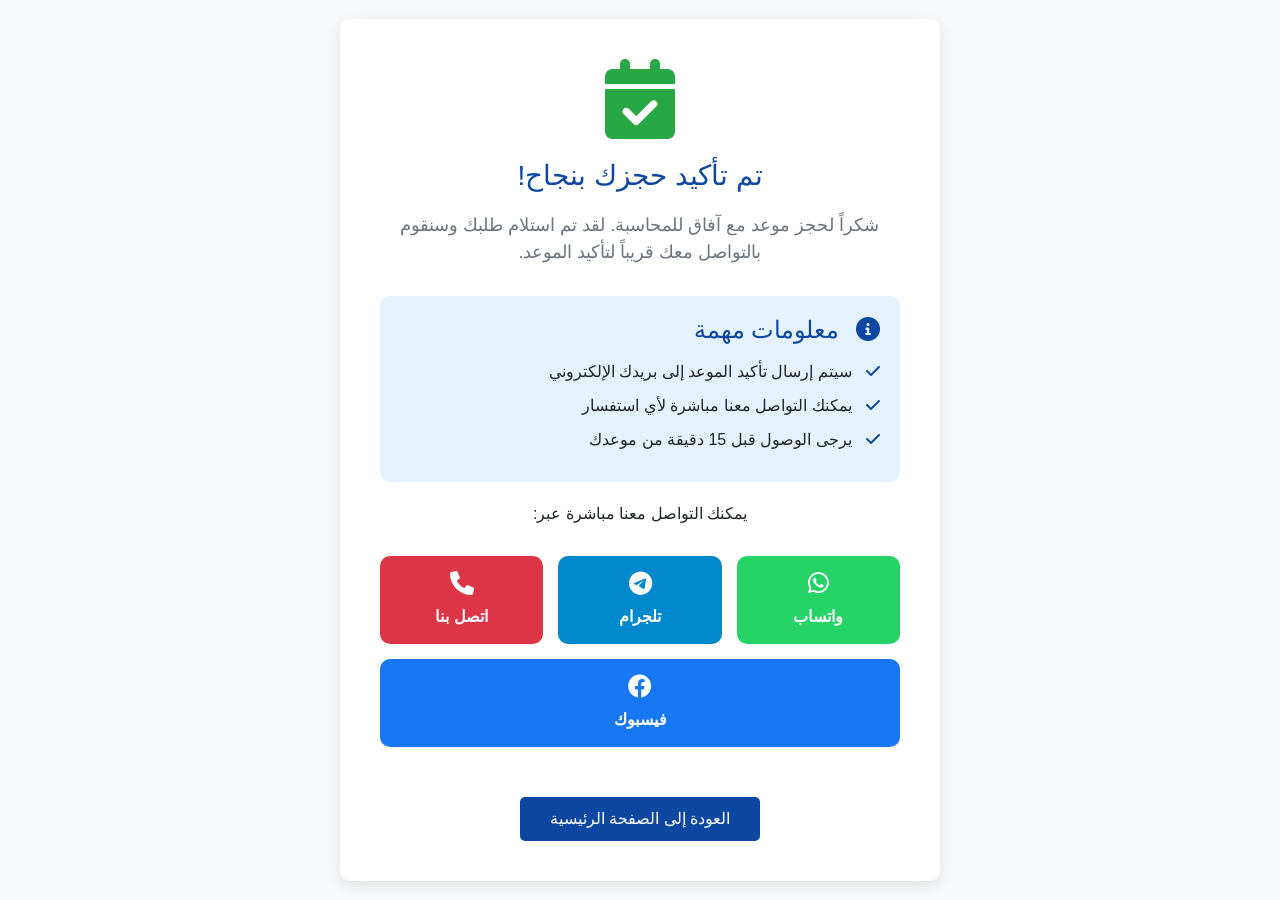
<file: booking-success.html>
<!DOCTYPE html>
<html lang="ar" dir="rtl">
<head>
    <meta charset="UTF-8">
    <meta name="viewport" content="width=device-width, initial-scale=1.0">
    <title>تم تأكيد الحجز - آفاق للمحاسبة</title>
    <link href="https://cdn.jsdelivr.net/npm/bootstrap@5.3.0/dist/css/bootstrap.min.css" rel="stylesheet">
    <link rel="stylesheet" href="https://cdnjs.cloudflare.com/ajax/libs/font-awesome/6.0.0/css/all.min.css">
    <style>
        body {
            font-family: 'Tajawal', sans-serif;
            background-color: #f8f9fa;
            padding: 20px;
            height: 100vh;
            display: flex;
            align-items: center;
            justify-content: center;
        }
        .success-card {
            background-color: white;
            border-radius: 10px;
            box-shadow: 0 4px 15px rgba(0,0,0,0.1);
            padding: 40px;
            text-align: center;
            max-width: 600px;
            width: 100%;
        }
        .success-icon {
            font-size: 80px;
            color: #28a745;
            margin-bottom: 20px;
        }
        .success-title {
            font-size: 28px;
            color: #0d47a1;
            margin-bottom: 20px;
        }
        .success-message {
            font-size: 18px;
            color: #6c757d;
            margin-bottom: 30px;
        }
        .contact-options {
            display: flex;
            flex-wrap: wrap;
            justify-content: center;
            gap: 15px;
            margin: 30px 0;
        }
        .contact-option {
            flex: 1;
            min-width: 120px;
            text-align: center;
            padding: 15px;
            border-radius: 10px;
            color: white;
            text-decoration: none;
            font-weight: bold;
            transition: all 0.3s ease;
            display: flex;
            flex-direction: column;
            align-items: center;
            justify-content: center;
        }
        .contact-option i {
            font-size: 24px;
            margin-bottom: 10px;
        }
        .contact-option:hover {
            transform: translateY(-5px);
            box-shadow: 0 10px 15px rgba(0,0,0,0.1);
        }
        .whatsapp-option {
            background-color: #25D366;
        }
        .telegram-option {
            background-color: #0088cc;
        }
        .phone-option {
            background-color: #dc3545;
        }
        .facebook-option {
            background-color: #1877f2;
        }
        .back-btn {
            display: inline-block;
            margin-top: 20px;
            padding: 10px 30px;
            background-color: #0d47a1;
            color: white;
            text-decoration: none;
            border-radius: 5px;
            transition: all 0.3s ease;
        }
        .back-btn:hover {
            background-color: #083378;
            transform: translateY(-2px);
        }
        .calendar-info {
            background-color: #e3f2fd;
            border-radius: 10px;
            padding: 20px;
            margin: 20px 0;
            text-align: right;
        }
        .calendar-info h4 {
            color: #0d47a1;
            margin-bottom: 15px;
        }
        .calendar-info p {
            margin-bottom: 10px;
        }
        .calendar-info i {
            color: #0d47a1;
            margin-left: 10px;
        }
    </style>
</head>
<body>
    <div class="success-card">
        <i class="fas fa-calendar-check success-icon"></i>
        <h1 class="success-title">تم تأكيد حجزك بنجاح!</h1>
        <p class="success-message">شكراً لحجز موعد مع آفاق للمحاسبة. لقد تم استلام طلبك وسنقوم بالتواصل معك قريباً لتأكيد الموعد.</p>
        
        <div class="calendar-info">
            <h4><i class="fas fa-info-circle"></i> معلومات مهمة</h4>
            <p><i class="fas fa-check"></i> سيتم إرسال تأكيد الموعد إلى بريدك الإلكتروني</p>
            <p><i class="fas fa-check"></i> يمكنك التواصل معنا مباشرة لأي استفسار</p>
            <p><i class="fas fa-check"></i> يرجى الوصول قبل 15 دقيقة من موعدك</p>
        </div>
        
        <p>يمكنك التواصل معنا مباشرة عبر:</p>
        
        <div class="contact-options">
            <a href="https://wa.me/+967777991788" class="contact-option whatsapp-option" target="_blank">
                <i class="fab fa-whatsapp"></i>
                واتساب
            </a>
            <a href="https://t.me/Aymanalse" class="contact-option telegram-option" target="_blank">
                <i class="fab fa-telegram"></i>
                تلجرام
            </a>
            <a href="tel:+967777991788" class="contact-option phone-option">
                <i class="fas fa-phone"></i>
                اتصل بنا
            </a>
            <a href="https://www.facebook.com/Aymanalse" class="contact-option facebook-option" target="_blank">
                <i class="fab fa-facebook"></i>
                فيسبوك
            </a>
        </div>
        
        <a href="index.html" class="back-btn">العودة إلى الصفحة الرئيسية</a>
    </div>
</body>
</html>
</file>
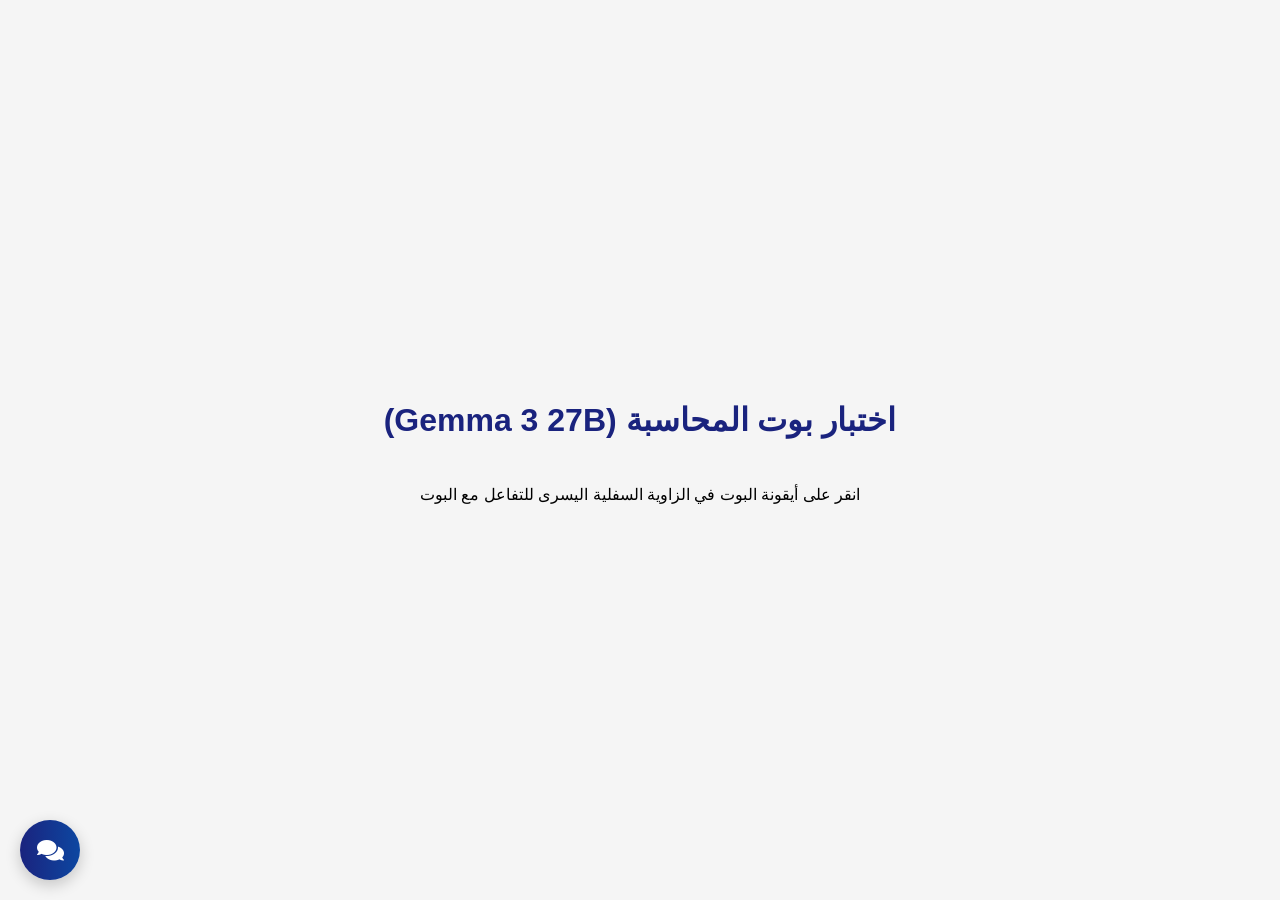
<file: bot-test.html>
<!DOCTYPE html>
<html lang="ar" dir="rtl">
<head>
    <meta charset="UTF-8">
    <meta name="viewport" content="width=device-width, initial-scale=1.0">
    <title>اختبار بوت المحاسبة</title>
    <link rel="stylesheet" href="https://cdnjs.cloudflare.com/ajax/libs/font-awesome/5.15.4/css/all.min.css">
    <style>
        body {
            font-family: 'Segoe UI', Tahoma, Geneva, Verdana, sans-serif;
            margin: 0;
            padding: 0;
            background-color: #f5f5f5;
            height: 100vh;
            display: flex;
            flex-direction: column;
            align-items: center;
            justify-content: center;
        }
        
        h1 {
            color: #1a237e;
            margin-bottom: 30px;
        }
    </style>
</head>
<body>
    <h1>اختبار بوت المحاسبة (Gemma 3 27B)</h1>
    <p>انقر على أيقونة البوت في الزاوية السفلية اليسرى للتفاعل مع البوت</p>
    
    <script>
    // بوت المحاسبة باستخدام Gemma 3 27B
    const API_KEY = "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";
    const MODEL = "Gemma 3 27B";

    // معلومات الشركة
    const companyInfo = {
        name: "آفاق للمحاسبة",
        owner: "أيمن الصلوي",
        phone: "00967777991788",
        whatsapp: "00967777991788",
        email: "aymanalsalawi@gmail.com",
        location: "المملكة العربية السعودية",
        workHours: "من الأحد إلى الخميس: 9 صباحاً - 6 مساءً"
    };

    // قائمة الخدمات
    const services = {
        accounting: {
            title: "مسك الدفاتر المحاسبية",
            price: "يبدأ من 1500 ريال شهرياً",
            description: "خدمات مسك الدفاتر المحاسبية بدقة عالية، تسجيل المعاملات المالية، وإعداد القيود المحاسبية"
        },
        tax: {
            title: "الخدمات الضريبية",
            price: "يبدأ من 2000 ريال شهرياً",
            description: "إعداد الإقرارات الضريبية، التخطيط الضريبي، والتعامل مع الجهات الضريبية المختلفة"
        },
        audit: {
            title: "خدمات المراجعة والتدقيق",
            price: "يبدأ من 3000 ريال",
            description: "مراجعة وتدقيق الحسابات، إعداد التقارير المالية، وتقييم نظم الرقابة الداخلية"
        },
        consulting: {
            title: "الاستشارات المالية",
            price: "يبدأ من 1000 ريال للجلسة",
            description: "تقديم استشارات مالية متخصصة، تحليل الأداء المالي، ووضع الخطط المالية المستقبلية"
        }
    };

    // تهيئة البوت عند تحميل الصفحة
    document.addEventListener('DOMContentLoaded', () => {
        initializeBot();
    });

    // تهيئة البوت
    function initializeBot() {
        // إنشاء عناصر البوت
        createBotElements();
        
        // إضافة الأحداث
        document.querySelector('.bot-toggle').addEventListener('click', toggleBot);
        document.querySelector('.bot-close').addEventListener('click', toggleBot);
        document.getElementById('bot-input').addEventListener('keypress', handleKeyPress);
        document.querySelector('.bot-send').addEventListener('click', sendMessage);
        
        // إضافة رسالة الترحيب
        setTimeout(() => {
            addMessage("مرحباً بك في آفاق للمحاسبة! كيف يمكنني مساعدتك اليوم؟", false);
            showOptions();
        }, 500);
    }

    // إنشاء عناصر البوت
    function createBotElements() {
        // إنشاء زر التبديل
        const toggleButton = document.createElement('div');
        toggleButton.className = 'bot-toggle';
        toggleButton.innerHTML = '<i class="fas fa-comments"></i>';
        document.body.appendChild(toggleButton);
        
        // إنشاء نافذة البوت
        const botContainer = document.createElement('div');
        botContainer.className = 'bot-container';
        botContainer.innerHTML = `
            <div class="bot-header">
                <h3>مساعد المحاسبة (Gemma 3 27B)</h3>
                <button class="bot-close"><i class="fas fa-times"></i></button>
            </div>
            <div class="bot-messages" id="bot-messages"></div>
            <div class="bot-input-container">
                <input type="text" id="bot-input" placeholder="اكتب رسالتك هنا...">
                <button class="bot-send"><i class="fas fa-paper-plane"></i></button>
            </div>
        `;
        document.body.appendChild(botContainer);
        
        // إضافة تنسيقات CSS
        const style = document.createElement('style');
        style.textContent = `
            .bot-toggle {
                position: fixed;
                bottom: 20px;
                left: 20px;
                width: 60px;
                height: 60px;
                background: linear-gradient(to right, #1a237e, #0d47a1);
                color: white;
                border-radius: 50%;
                display: flex;
                align-items: center;
                justify-content: center;
                cursor: pointer;
                box-shadow: 0 5px 15px rgba(0,0,0,0.2);
                z-index: 9999;
                font-size: 24px;
                transition: all 0.3s ease;
            }
            
            .bot-toggle:hover {
                transform: scale(1.1);
            }
            
            .bot-container {
                position: fixed;
                bottom: 20px;
                left: 20px;
                width: 350px;
                height: 500px;
                background: white;
                border-radius: 15px;
                box-shadow: 0 5px 25px rgba(0,0,0,0.2);
                overflow: hidden;
                z-index: 10000;
                display: flex;
                flex-direction: column;
                transform: scale(0);
                transform-origin: bottom left;
                transition: transform 0.3s ease;
            }
            
            .bot-container.active {
                transform: scale(1);
            }
            
            .bot-header {
                background: linear-gradient(to right, #1a237e, #0d47a1);
                color: white;
                padding: 15px;
                display: flex;
                justify-content: space-between;
                align-items: center;
            }
            
            .bot-header h3 {
                margin: 0;
                font-size: 1.2rem;
            }
            
            .bot-close {
                background: none;
                border: none;
                color: white;
                font-size: 1.2rem;
                cursor: pointer;
            }
            
            .bot-messages {
                flex: 1;
                padding: 15px;
                overflow-y: auto;
                display: flex;
                flex-direction: column;
            }
            
            .bot-message {
                margin-bottom: 15px;
                display: flex;
                flex-direction: column;
                max-width: 80%;
            }
            
            .bot-message.user {
                align-self: flex-end;
            }
            
            .bot-message.bot {
                align-self: flex-start;
            }
            
            .message-content {
                padding: 10px 15px;
                border-radius: 15px;
                box-shadow: 0 2px 5px rgba(0,0,0,0.1);
            }
            
            .bot-message.user .message-content {
                background: #e9f5ff;
                color: #333;
                border-top-right-radius: 0;
            }
            
            .bot-message.bot .message-content {
                background: #f0f0f0;
                color: #333;
                border-top-left-radius: 0;
            }
            
            .bot-input-container {
                display: flex;
                padding: 10px;
                border-top: 1px solid #eee;
            }
            
            #bot-input {
                flex: 1;
                padding: 10px 15px;
                border: 1px solid #ddd;
                border-radius: 20px;
                outline: none;
            }
            
            .bot-send {
                background: linear-gradient(to right, #1a237e, #0d47a1);
                color: white;
                border: none;
                width: 40px;
                height: 40px;
                border-radius: 50%;
                margin-right: 10px;
                cursor: pointer;
                display: flex;
                align-items: center;
                justify-content: center;
            }
            
            .options-container {
                display: flex;
                flex-wrap: wrap;
                gap: 5px;
                margin-top: 10px;
            }
            
            .bot-option {
                background: #e9f5ff;
                border: none;
                padding: 8px 12px;
                border-radius: 15px;
                cursor: pointer;
                font-size: 0.9rem;
                transition: all 0.2s ease;
            }
            
            .bot-option:hover {
                background: #d0e8ff;
                transform: translateY(-2px);
            }
            
            .typing-indicator .message-content {
                display: flex;
                align-items: center;
                justify-content: center;
                min-width: 50px;
            }
            
            .typing-indicator .message-content span {
                height: 8px;
                width: 8px;
                margin: 0 2px;
                background-color: #888;
                border-radius: 50%;
                display: inline-block;
                animation: typing 1.4s infinite ease-in-out both;
            }
            
            .typing-indicator .message-content span:nth-child(1) {
                animation-delay: 0s;
            }
            
            .typing-indicator .message-content span:nth-child(2) {
                animation-delay: 0.2s;
            }
            
            .typing-indicator .message-content span:nth-child(3) {
                animation-delay: 0.4s;
            }
            
            @keyframes typing {
                0% { transform: scale(0); }
                50% { transform: scale(1); }
                100% { transform: scale(0); }
            }
        `;
        document.head.appendChild(style);
    }

    // تبديل حالة البوت (مفتوح/مغلق)
    function toggleBot() {
        const botContainer = document.querySelector('.bot-container');
        const botToggle = document.querySelector('.bot-toggle');
        
        if (botContainer.classList.contains('active')) {
            botContainer.classList.remove('active');
            botToggle.style.display = 'flex';
        } else {
            botContainer.classList.add('active');
            botToggle.style.display = 'none';
        }
    }

    // إضافة رسالة إلى المحادثة
    function addMessage(message, isUser = false) {
        const botMessages = document.getElementById('bot-messages');
        const messageDiv = document.createElement('div');
        messageDiv.className = `bot-message ${isUser ? 'user' : 'bot'}`;
        messageDiv.innerHTML = `
            <div class="message-content">
                ${message}
            </div>
        `;
        botMessages.appendChild(messageDiv);
        botMessages.scrollTop = botMessages.scrollHeight;
    }

    // عرض خيارات للمستخدم
    function showOptions() {
        const options = [
            '1️⃣ معلومات عن الشركة',
            '2️⃣ خدماتنا وأسعارنا',
            '3️⃣ طلب استشارة مجانية',
            '4️⃣ التواصل معنا',
            '5️⃣ ساعات العمل'
        ];

        const optionsHtml = options.map(option =>
            `<button class="bot-option" onclick="handleOption('${option}')">${option}</button>`
        ).join('');

        addMessage(`اختر من القائمة التالية:
            <div class="options-container">${optionsHtml}</div>`, false);
    }

    // معالجة الخيارات
    function handleOption(option) {
        switch(option[0]) {
            case '1':
                addMessage(`🏢 ${companyInfo.name}
                    \nالمالك: ${companyInfo.owner}
                    \nموقعنا: ${companyInfo.location}`);
                break;
            case '2':
                let servicesText = "خدماتنا وأسعارنا:\n\n";
                for (let key in services) {
                    const service = services[key];
                    servicesText += `📌 ${service.title}\n💰 ${service.price}\n${service.description}\n\n`;
                }
                addMessage(servicesText);
                break;
            case '3':
                addMessage("يسعدنا تقديم استشارة مجانية! يرجى ترك رقم جوالك وسنتواصل معك خلال 24 ساعة.");
                break;
            case '4':
                addMessage(`📞 للتواصل معنا:
                    \n☎️ هاتف: ${companyInfo.phone}
                    \n📱 واتساب: ${companyInfo.whatsapp}
                    \n📧 إيميل: ${companyInfo.email}`);
                break;
            case '5':
                addMessage(`⏰ ساعات العمل:
                    \n${companyInfo.workHours}`);
                break;
        }
    }

    // معالجة ضغط Enter
    async function handleKeyPress(event) {
        if (event.key === 'Enter') {
            await sendMessage();
        }
    }

    // إرسال رسالة
    async function sendMessage() {
        const userInput = document.getElementById('bot-input');
        const message = userInput.value.trim();

        if (message) {
            // إضافة رسالة المستخدم
            addMessage(message, true);
            
            // إظهار مؤشر الكتابة
            const botMessages = document.getElementById('bot-messages');
            const typingIndicator = document.createElement('div');
            typingIndicator.className = 'bot-message bot typing-indicator';
            typingIndicator.innerHTML = '<div class="message-content"><span></span><span></span><span></span></div>';
            botMessages.appendChild(typingIndicator);
            botMessages.scrollTop = botMessages.scrollHeight;

            try {
                // محاكاة الاتصال بالنموذج (لأغراض الاختبار)
                const response = await simulateGemmaResponse(message);
                
                // إزالة مؤشر الكتابة
                botMessages.removeChild(typingIndicator);
                
                // إضافة رد البوت
                addMessage(response);
            } catch (error) {
                // إزالة مؤشر الكتابة
                botMessages.removeChild(typingIndicator);
                
                // إضافة رسالة خطأ
                addMessage("عذراً، حدث خطأ في الاتصال. يرجى المحاولة مرة أخرى.");
                console.error(error);
            }

            userInput.value = '';
        }
    }

    // محاكاة الاتصال بنموذج Gemma (لأغراض الاختبار)
    async function simulateGemmaResponse(userMessage) {
        return new Promise((resolve) => {
            setTimeout(() => {
                const lowerMessage = userMessage.toLowerCase();
                const keywords = {
                    'سعر': `أسعارنا تنافسية وتختلف حسب الخدمة:\n${Object.values(services).map(s => `${s.title}: ${s.price}`).join('\n')}`,
                    'خدمات': `نقدم خدمات متنوعة تشمل:\n${Object.values(services).map(s => `- ${s.title}`).join('\n')}`,
                    'تواصل': `يمكنك التواصل معنا عبر:\nهاتف: ${companyInfo.phone}\nواتساب: ${companyInfo.whatsapp}\nإيميل: ${companyInfo.email}`,
                    'موقع': `موقعنا في ${companyInfo.location}`,
                    'دوام': companyInfo.workHours,
                    'استشارة': 'يسعدنا تقديم استشارة مجانية! يرجى ترك رقم جوالك وسنتواصل معك خلال 24 ساعة.',
                    'مرحبا': 'مرحباً بك! كيف يمكنني مساعدتك اليوم؟',
                    'السلام': 'وعليكم السلام ورحمة الله وبركاته. كيف يمكنني خدمتك اليوم؟',
                };

                // البحث عن كلمات مفتاحية في رسالة المستخدم
                for (let keyword in keywords) {
                    if (lowerMessage.includes(keyword)) {
                        resolve(keywords[keyword]);
                        return;
                    }
                }

                // رد افتراضي
                resolve("أنا مساعد المحاسبة الخاص بشركة آفاق للمحاسبة. يمكنني مساعدتك في الاستفسار عن خدماتنا وأسعارنا. كيف يمكنني مساعدتك اليوم؟");
            }, 1000);
        });
    }
    </script>
</body>
</html>
</file>
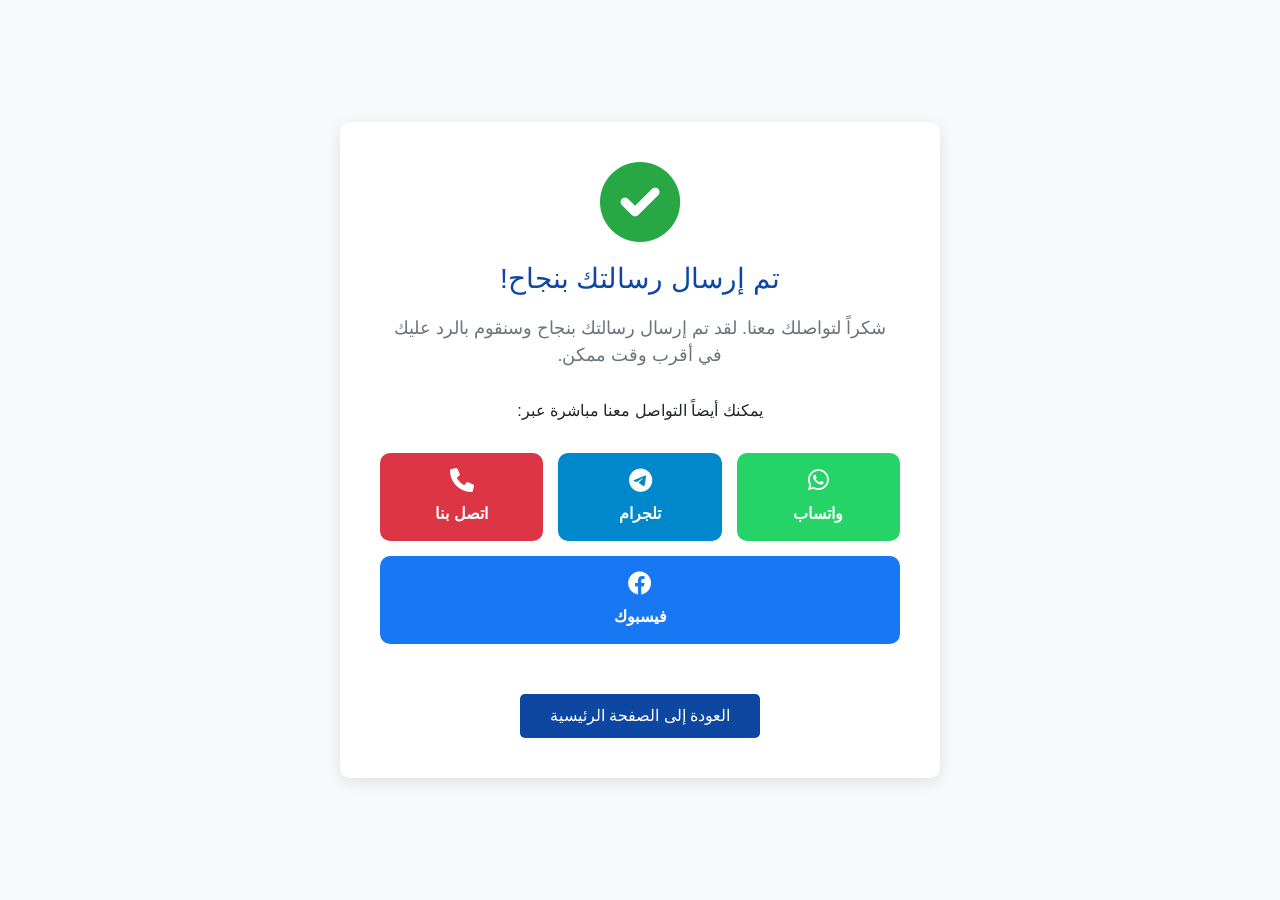
<file: contact-success.html>
<!DOCTYPE html>
<html lang="ar" dir="rtl">
<head>
    <meta charset="UTF-8">
    <meta name="viewport" content="width=device-width, initial-scale=1.0">
    <title>تم إرسال رسالتك بنجاح - آفاق للمحاسبة</title>
    <link href="https://cdn.jsdelivr.net/npm/bootstrap@5.3.0/dist/css/bootstrap.min.css" rel="stylesheet">
    <link rel="stylesheet" href="https://cdnjs.cloudflare.com/ajax/libs/font-awesome/6.0.0/css/all.min.css">
    <style>
        body {
            font-family: 'Tajawal', sans-serif;
            background-color: #f8f9fa;
            padding: 20px;
            height: 100vh;
            display: flex;
            align-items: center;
            justify-content: center;
        }
        .success-card {
            background-color: white;
            border-radius: 10px;
            box-shadow: 0 4px 15px rgba(0,0,0,0.1);
            padding: 40px;
            text-align: center;
            max-width: 600px;
            width: 100%;
        }
        .success-icon {
            font-size: 80px;
            color: #28a745;
            margin-bottom: 20px;
        }
        .success-title {
            font-size: 28px;
            color: #0d47a1;
            margin-bottom: 20px;
        }
        .success-message {
            font-size: 18px;
            color: #6c757d;
            margin-bottom: 30px;
        }
        .contact-options {
            display: flex;
            flex-wrap: wrap;
            justify-content: center;
            gap: 15px;
            margin: 30px 0;
        }
        .contact-option {
            flex: 1;
            min-width: 120px;
            text-align: center;
            padding: 15px;
            border-radius: 10px;
            color: white;
            text-decoration: none;
            font-weight: bold;
            transition: all 0.3s ease;
            display: flex;
            flex-direction: column;
            align-items: center;
            justify-content: center;
        }
        .contact-option i {
            font-size: 24px;
            margin-bottom: 10px;
        }
        .contact-option:hover {
            transform: translateY(-5px);
            box-shadow: 0 10px 15px rgba(0,0,0,0.1);
        }
        .whatsapp-option {
            background-color: #25D366;
        }
        .telegram-option {
            background-color: #0088cc;
        }
        .phone-option {
            background-color: #dc3545;
        }
        .back-btn {
            display: inline-block;
            margin-top: 20px;
            padding: 10px 30px;
            background-color: #0d47a1;
            color: white;
            text-decoration: none;
            border-radius: 5px;
            transition: all 0.3s ease;
        }
        .back-btn:hover {
            background-color: #083378;
            transform: translateY(-2px);
        }
    </style>
</head>
<body>
    <div class="success-card">
        <i class="fas fa-check-circle success-icon"></i>
        <h1 class="success-title">تم إرسال رسالتك بنجاح!</h1>
        <p class="success-message">شكراً لتواصلك معنا. لقد تم إرسال رسالتك بنجاح وسنقوم بالرد عليك في أقرب وقت ممكن.</p>

        <p>يمكنك أيضاً التواصل معنا مباشرة عبر:</p>

        <div class="contact-options">
            <a href="https://wa.me/+967777991788" class="contact-option whatsapp-option" target="_blank">
                <i class="fab fa-whatsapp"></i>
                واتساب
            </a>
            <a href="https://t.me/Aymanalse" class="contact-option telegram-option" target="_blank">
                <i class="fab fa-telegram"></i>
                تلجرام
            </a>
            <a href="tel:+967777991788" class="contact-option phone-option">
                <i class="fas fa-phone"></i>
                اتصل بنا
            </a>
            <a href="https://www.facebook.com/Aymanalse" class="contact-option" style="background-color: #1877f2;" target="_blank">
                <i class="fab fa-facebook"></i>
                فيسبوك
            </a>
        </div>

        <a href="index.html" class="back-btn">العودة إلى الصفحة الرئيسية</a>
    </div>
</body>
</html>
</file>
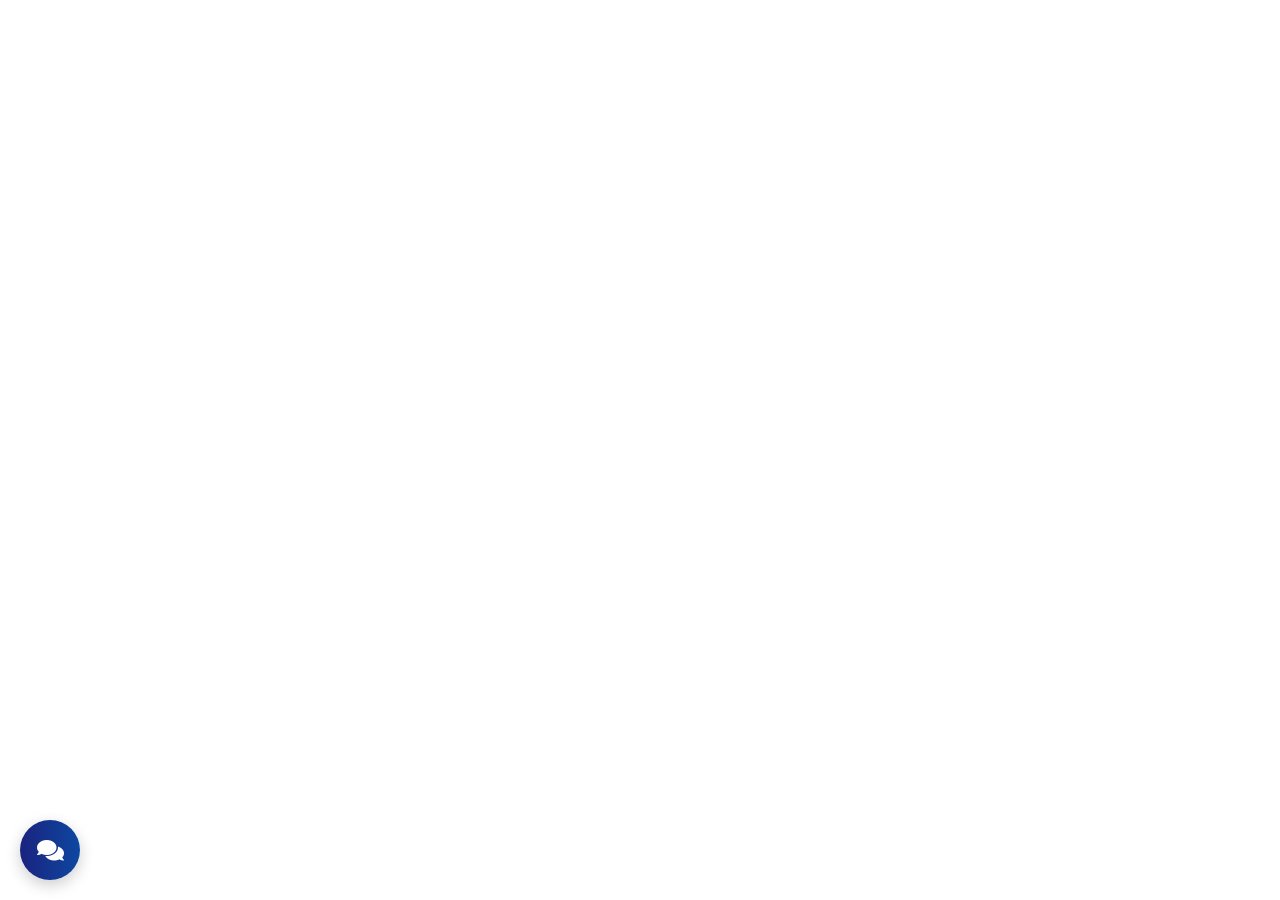
<file: gemma-bot-iframe.html>
<!DOCTYPE html>
<html lang="ar" dir="rtl">
<head>
    <meta charset="UTF-8">
    <meta name="viewport" content="width=device-width, initial-scale=1.0">
    <title>بوت المحاسبة</title>
    <link rel="stylesheet" href="https://cdnjs.cloudflare.com/ajax/libs/font-awesome/5.15.4/css/all.min.css">
    <style>
        body {
            margin: 0;
            padding: 0;
            font-family: 'Segoe UI', Tahoma, Geneva, Verdana, sans-serif;
            overflow: hidden;
            background-color: transparent;
        }

        .bot-toggle {
            position: fixed;
            bottom: 20px;
            left: 20px;
            width: 60px;
            height: 60px;
            background: linear-gradient(to right, #1a237e, #0d47a1);
            color: white;
            border-radius: 50%;
            display: flex;
            align-items: center;
            justify-content: center;
            cursor: pointer;
            box-shadow: 0 5px 15px rgba(0,0,0,0.2);
            z-index: 9999;
            font-size: 24px;
            transition: all 0.3s ease;
        }

        .bot-toggle:hover {
            transform: scale(1.1);
        }

        .bot-container {
            position: fixed;
            bottom: 20px;
            left: 20px;
            width: 350px;
            height: 500px;
            background: white;
            border-radius: 15px;
            box-shadow: 0 5px 25px rgba(0,0,0,0.2);
            overflow: hidden;
            z-index: 10000;
            display: flex;
            flex-direction: column;
            transform: scale(0);
            transform-origin: bottom left;
            transition: transform 0.3s ease;
        }

        .bot-container.active {
            transform: scale(1);
        }

        .bot-header {
            background: linear-gradient(to right, #1a237e, #0d47a1);
            color: white;
            padding: 15px;
            display: flex;
            justify-content: space-between;
            align-items: center;
        }

        .bot-header h3 {
            margin: 0;
            font-size: 1.2rem;
        }

        .bot-close {
            background: none;
            border: none;
            color: white;
            font-size: 1.2rem;
            cursor: pointer;
        }

        .bot-messages {
            flex: 1;
            padding: 15px;
            overflow-y: auto;
            display: flex;
            flex-direction: column;
        }

        .bot-message {
            margin-bottom: 15px;
            display: flex;
            flex-direction: column;
            max-width: 80%;
        }

        .bot-message.user {
            align-self: flex-end;
        }

        .bot-message.bot {
            align-self: flex-start;
        }

        .message-content {
            padding: 10px 15px;
            border-radius: 15px;
            box-shadow: 0 2px 5px rgba(0,0,0,0.1);
        }

        .bot-message.user .message-content {
            background: #e9f5ff;
            color: #333;
            border-top-right-radius: 0;
        }

        .bot-message.bot .message-content {
            background: #f0f0f0;
            color: #333;
            border-top-left-radius: 0;
        }

        .bot-input-container {
            display: flex;
            padding: 10px;
            border-top: 1px solid #eee;
        }

        #bot-input {
            flex: 1;
            padding: 10px 15px;
            border: 1px solid #ddd;
            border-radius: 20px;
            outline: none;
        }

        .bot-send {
            background: linear-gradient(to right, #1a237e, #0d47a1);
            color: white;
            border: none;
            width: 40px;
            height: 40px;
            border-radius: 50%;
            margin-right: 10px;
            cursor: pointer;
            display: flex;
            align-items: center;
            justify-content: center;
        }

        .options-container {
            display: flex;
            flex-wrap: wrap;
            gap: 5px;
            margin-top: 10px;
        }

        .bot-option {
            background: #e9f5ff;
            border: none;
            padding: 8px 12px;
            border-radius: 15px;
            cursor: pointer;
            font-size: 0.9rem;
            transition: all 0.2s ease;
        }

        .bot-option:hover {
            background: #d0e8ff;
            transform: translateY(-2px);
        }

        .typing-indicator .message-content {
            display: flex;
            align-items: center;
            justify-content: center;
            min-width: 50px;
        }

        .typing-indicator .message-content span {
            height: 8px;
            width: 8px;
            margin: 0 2px;
            background-color: #888;
            border-radius: 50%;
            display: inline-block;
            animation: typing 1.4s infinite ease-in-out both;
        }

        .typing-indicator .message-content span:nth-child(1) {
            animation-delay: 0s;
        }

        .typing-indicator .message-content span:nth-child(2) {
            animation-delay: 0.2s;
        }

        .typing-indicator .message-content span:nth-child(3) {
            animation-delay: 0.4s;
        }

        @keyframes typing {
            0% { transform: scale(0); }
            50% { transform: scale(1); }
            100% { transform: scale(0); }
        }
    </style>
</head>
<body>
    <!-- زر تبديل البوت -->
    <div class="bot-toggle">
        <i class="fas fa-comments"></i>
    </div>

    <!-- نافذة البوت -->
    <div class="bot-container">
        <div class="bot-header">
            <h3>مساعد المحاسبة (Gemma 3 27B)</h3>
            <button class="bot-close"><i class="fas fa-times"></i></button>
        </div>
        <div class="bot-messages" id="bot-messages"></div>
        <div class="bot-input-container">
            <input type="text" id="bot-input" placeholder="اكتب رسالتك هنا...">
            <button class="bot-send"><i class="fas fa-paper-plane"></i></button>
        </div>
    </div>

    <script>
    // بوت المحاسبة باستخدام Gemma 3 27B
    const API_KEY = "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";
    const MODEL = "Gemma 3 27B";

    // معلومات الشركة
    const companyInfo = {
        name: "آفاق للمحاسبة",
        owner: "أيمن الصلوي",
        phone: "00967777991788",
        whatsapp: "00967777991788",
        email: "aymanalsalawi@gmail.com",
        location: "المملكة العربية السعودية",
        workHours: "من الأحد إلى الخميس: 9 صباحاً - 6 مساءً"
    };

    // قائمة الخدمات
    const services = {
        accounting: {
            title: "مسك الدفاتر المحاسبية",
            price: "يبدأ من 1500 ريال شهرياً",
            description: "خدمات مسك الدفاتر المحاسبية بدقة عالية، تسجيل المعاملات المالية، وإعداد القيود المحاسبية"
        },
        tax: {
            title: "الخدمات الضريبية",
            price: "يبدأ من 2000 ريال شهرياً",
            description: "إعداد الإقرارات الضريبية، التخطيط الضريبي، والتعامل مع الجهات الضريبية المختلفة"
        },
        audit: {
            title: "خدمات المراجعة والتدقيق",
            price: "يبدأ من 3000 ريال",
            description: "مراجعة وتدقيق الحسابات، إعداد التقارير المالية، وتقييم نظم الرقابة الداخلية"
        },
        consulting: {
            title: "الاستشارات المالية",
            price: "يبدأ من 1000 ريال للجلسة",
            description: "تقديم استشارات مالية متخصصة، تحليل الأداء المالي، ووضع الخطط المالية المستقبلية"
        }
    };

    // تهيئة البوت عند تحميل الصفحة
    document.addEventListener('DOMContentLoaded', () => {
        initializeBot();
    });

    // تهيئة البوت
    function initializeBot() {
        // إضافة الأحداث
        document.querySelector('.bot-toggle').addEventListener('click', toggleBot);
        document.querySelector('.bot-close').addEventListener('click', toggleBot);
        document.getElementById('bot-input').addEventListener('keypress', handleKeyPress);
        document.querySelector('.bot-send').addEventListener('click', sendMessage);

        // إضافة رسالة الترحيب
        setTimeout(() => {
            addMessage("مرحباً بك في آفاق للمحاسبة! أنا مساعدك المحاسبي المتخصص. يمكنني مساعدتك في استفساراتك حول مسك الدفاتر، الخدمات الضريبية والزكوية، إعداد القوائم المالية، التدقيق والمراجعة، والاستشارات المالية. كيف يمكنني مساعدتك اليوم؟", false);
            showOptions();
        }, 500);
    }

    // تبديل حالة البوت (مفتوح/مغلق)
    function toggleBot() {
        const botContainer = document.querySelector('.bot-container');
        const botToggle = document.querySelector('.bot-toggle');

        if (botContainer.classList.contains('active')) {
            botContainer.classList.remove('active');
            setTimeout(() => {
                botToggle.style.display = 'flex';
            }, 300);
        } else {
            botContainer.classList.add('active');
            botToggle.style.display = 'none';
        }
    }

    // إضافة رسالة إلى المحادثة
    function addMessage(message, isUser = false) {
        const botMessages = document.getElementById('bot-messages');
        const messageDiv = document.createElement('div');
        messageDiv.className = `bot-message ${isUser ? 'user' : 'bot'}`;
        messageDiv.innerHTML = `
            <div class="message-content">
                ${message}
            </div>
        `;
        botMessages.appendChild(messageDiv);
        botMessages.scrollTop = botMessages.scrollHeight;
    }

    // عرض خيارات للمستخدم
    function showOptions() {
        const options = [
            '1️⃣ خدماتنا المحاسبية',
            '2️⃣ الخدمات الضريبية والزكوية',
            '3️⃣ استفسارات محاسبية شائعة',
            '4️⃣ طلب استشارة مجانية',
            '5️⃣ التواصل مع فريق المحاسبة'
        ];

        const optionsHtml = options.map(option =>
            `<button class="bot-option" onclick="handleOption('${option}')">${option}</button>`
        ).join('');

        addMessage(`كيف يمكنني مساعدتك في استفساراتك المحاسبية؟
            <div class="options-container">${optionsHtml}</div>`, false);
    }

    // معالجة الخيارات
    function handleOption(option) {
        switch(option[0]) {
            case '1':
                // خدماتنا المحاسبية
                let accountingServicesText = "📊 خدماتنا المحاسبية المتكاملة:\n\n";
                accountingServicesText += `📌 ${services.accounting.title}\n💰 ${services.accounting.price}\n${services.accounting.description}\n\n`;
                accountingServicesText += `📌 ${services.audit.title}\n💰 ${services.audit.price}\n${services.audit.description}\n\n`;
                accountingServicesText += "نقدم أيضاً خدمات إضافية تشمل:\n";
                accountingServicesText += "- إعداد وتحليل القوائم المالية\n";
                accountingServicesText += "- تصميم وتطبيق النظم المحاسبية\n";
                accountingServicesText += "- تدريب الكوادر المحاسبية\n";
                accountingServicesText += "- تقديم تقارير مالية دورية\n";

                addMessage(accountingServicesText);

                // إضافة خيارات فرعية
                const accountingSubOptions = [
                    'مسك الدفاتر المحاسبية',
                    'إعداد القوائم المالية',
                    'التدقيق والمراجعة'
                ];

                const subOptionsHtml = accountingSubOptions.map(option =>
                    `<button class="bot-option" onclick="handleSubOption('${option}')">${option}</button>`
                ).join('');

                setTimeout(() => {
                    addMessage(`هل تريد معلومات أكثر تفصيلاً عن أي من خدماتنا المحاسبية؟
                        <div class="options-container">${subOptionsHtml}</div>`, false);
                }, 1000);
                break;

            case '2':
                // الخدمات الضريبية والزكوية
                let taxServicesText = "💼 الخدمات الضريبية والزكوية:\n\n";
                taxServicesText += `📌 ${services.tax.title}\n💰 ${services.tax.price}\n${services.tax.description}\n\n`;
                taxServicesText += "تشمل خدماتنا الضريبية والزكوية:\n";
                taxServicesText += "- التسجيل في ضريبة القيمة المضافة\n";
                taxServicesText += "- إعداد وتقديم الإقرارات الضريبية والزكوية\n";
                taxServicesText += "- تمثيل العملاء أمام الهيئات الضريبية\n";
                taxServicesText += "- التخطيط الضريبي وتحسين الوضع الضريبي\n";
                taxServicesText += "- حل النزاعات الضريبية\n";
                taxServicesText += "- الاستشارات الضريبية المتخصصة\n";

                addMessage(taxServicesText);

                // إضافة خيارات فرعية
                const taxSubOptions = [
                    'ضريبة القيمة المضافة',
                    'الزكاة',
                    'ضريبة الدخل'
                ];

                const taxOptionsHtml = taxSubOptions.map(option =>
                    `<button class="bot-option" onclick="handleSubOption('${option}')">${option}</button>`
                ).join('');

                setTimeout(() => {
                    addMessage(`هل تريد معلومات أكثر تفصيلاً عن أي من الخدمات الضريبية؟
                        <div class="options-container">${taxOptionsHtml}</div>`, false);
                }, 1000);
                break;

            case '3':
                // استفسارات محاسبية شائعة
                const faqOptions = [
                    'كيف تسجل المعاملات المحاسبية؟',
                    'ما هي القوائم المالية الأساسية؟',
                    'كيف تحسب ضريبة القيمة المضافة؟',
                    'ما هي المعايير المحاسبية المعتمدة؟',
                    'متى يجب تقديم الإقرارات الضريبية؟'
                ];

                const faqOptionsHtml = faqOptions.map(option =>
                    `<button class="bot-option" onclick="handleSubOption('${option}')">${option}</button>`
                ).join('');

                addMessage(`إليك بعض الاستفسارات المحاسبية الشائعة:
                    <div class="options-container">${faqOptionsHtml}</div>`, false);
                break;

            case '4':
                // طلب استشارة مجانية
                addMessage("يسعدنا تقديم استشارة محاسبية مجانية! يرجى إخبارنا بالتفاصيل التالية:");
                setTimeout(() => {
                    addMessage("1. اسم المنشأة\n2. نوع النشاط\n3. طبيعة الاستفسار المحاسبي\n4. رقم الجوال للتواصل", false);

                    // إضافة خيارات لنوع الاستشارة
                    const consultationOptions = [
                        'استشارة محاسبية',
                        'استشارة ضريبية',
                        'استشارة زكوية',
                        'استشارة مالية'
                    ];

                    const consultationHtml = consultationOptions.map(option =>
                        `<button class="bot-option" onclick="handleSubOption('${option}')">${option}</button>`
                    ).join('');

                    setTimeout(() => {
                        addMessage(`ما نوع الاستشارة التي تحتاجها؟
                            <div class="options-container">${consultationHtml}</div>`, false);
                    }, 500);
                }, 500);
                break;

            case '5':
                // التواصل مع فريق المحاسبة
                addMessage(`📞 للتواصل مع فريق المحاسبة المتخصص:
                    \n☎️ هاتف: ${companyInfo.phone}
                    \n📱 واتساب: ${companyInfo.whatsapp}
                    \n📧 إيميل: ${companyInfo.email}
                    \n🏢 العنوان: ${companyInfo.location}
                    \n⏰ ساعات العمل: ${companyInfo.workHours}`);

                setTimeout(() => {
                    addMessage("يمكنك أيضاً حجز موعد مع أحد مستشارينا المحاسبين عبر الضغط على 'حجز موعد'", false);

                    const appointmentHtml = `<button class="bot-option" onclick="handleSubOption('حجز موعد')">حجز موعد</button>`;

                    setTimeout(() => {
                        addMessage(`<div class="options-container">${appointmentHtml}</div>`, false);
                    }, 500);
                }, 1000);
                break;
        }
    }

    // معالجة الخيارات الفرعية
    function handleSubOption(option) {
        // مسك الدفاتر المحاسبية
        if (option === 'مسك الدفاتر المحاسبية') {
            addMessage(`خدمة مسك الدفاتر المحاسبية تشمل:
                \n- تسجيل كافة المعاملات المالية اليومية
                \n- إعداد دفتر اليومية ودفتر الأستاذ
                \n- تسجيل المصروفات والإيرادات
                \n- إعداد ميزان المراجعة
                \n- تسوية الحسابات البنكية
                \n- إدارة حسابات المدينين والدائنين
                \n- إعداد تقارير مالية دورية
                \n- الامتثال للمعايير المحاسبية المعتمدة
                \n\n💰 السعر: ${services.accounting.price}`);
        }
        // إعداد القوائم المالية
        else if (option === 'إعداد القوائم المالية') {
            addMessage(`خدمة إعداد القوائم المالية تشمل:
                \n- إعداد الميزانية العمومية
                \n- إعداد قائمة الدخل
                \n- إعداد قائمة التدفقات النقدية
                \n- إعداد قائمة التغيرات في حقوق الملكية
                \n- إعداد الإيضاحات المتممة للقوائم المالية
                \n- تحليل النسب المالية
                \n- تقديم توصيات لتحسين الأداء المالي
                \n\n💰 السعر: يبدأ من 2500 ريال سنوياً حسب حجم المنشأة`);
        }
        // التدقيق والمراجعة
        else if (option === 'التدقيق والمراجعة') {
            addMessage(`خدمة التدقيق والمراجعة تشمل:
                \n- فحص وتقييم نظام الرقابة الداخلية
                \n- مراجعة السجلات والدفاتر المحاسبية
                \n- التحقق من صحة المعاملات المالية
                \n- مراجعة الالتزام بالمعايير المحاسبية
                \n- إصدار تقرير المراجعة
                \n- تقديم توصيات لتحسين النظام المحاسبي
                \n\n💰 السعر: ${services.audit.price}`);
        }
        // ضريبة القيمة المضافة
        else if (option === 'ضريبة القيمة المضافة') {
            addMessage(`خدمات ضريبة القيمة المضافة:
                \n- التسجيل في نظام ضريبة القيمة المضافة
                \n- إعداد وتقديم الإقرارات الضريبية الشهرية/الربع سنوية
                \n- احتساب ضريبة القيمة المضافة المستحقة والقابلة للخصم
                \n- تمثيل العملاء أمام هيئة الزكاة والضريبة والجمارك
                \n- حل المشكلات والنزاعات الضريبية
                \n- تقديم الاستشارات المتعلقة بضريبة القيمة المضافة
                \n\n💰 السعر: يبدأ من 1000 ريال شهرياً`);
        }
        // الزكاة
        else if (option === 'الزكاة') {
            addMessage(`خدمات الزكاة:
                \n- احتساب الوعاء الزكوي وفقاً للأنظمة المعتمدة
                \n- إعداد وتقديم الإقرارات الزكوية
                \n- تمثيل العملاء أمام هيئة الزكاة والضريبة والجمارك
                \n- الاستشارات المتعلقة بالزكاة
                \n- حل النزاعات الزكوية
                \n\n💰 السعر: يبدأ من 3000 ريال سنوياً`);
        }
        // ضريبة الدخل
        else if (option === 'ضريبة الدخل') {
            addMessage(`خدمات ضريبة الدخل:
                \n- احتساب ضريبة الدخل المستحقة
                \n- إعداد وتقديم الإقرارات الضريبية
                \n- التخطيط الضريبي لتقليل العبء الضريبي بطرق قانونية
                \n- تمثيل العملاء أمام هيئة الزكاة والضريبة والجمارك
                \n- حل النزاعات الضريبية
                \n\n💰 السعر: يبدأ من 3500 ريال سنوياً`);
        }
        // استفسارات محاسبية شائعة
        else if (option === 'كيف تسجل المعاملات المحاسبية؟') {
            addMessage(`لتسجيل المعاملات المحاسبية، يتم اتباع نظام القيد المزدوج:
                \n1. تحديد الحسابات المتأثرة بالمعاملة
                \n2. تحديد الحسابات المدينة والدائنة (مجموع المدين = مجموع الدائن)
                \n3. تسجيل القيد في دفتر اليومية مع التاريخ والشرح
                \n4. ترحيل القيد إلى دفتر الأستاذ

                \nمثال: عند شراء أصل بقيمة 10,000 ريال نقداً:
                \n- مدين: الأصل 10,000 ريال
                \n- دائن: النقدية 10,000 ريال`);
        }
        else if (option === 'ما هي القوائم المالية الأساسية؟') {
            addMessage(`القوائم المالية الأساسية تشمل:
                \n1. الميزانية العمومية (قائمة المركز المالي): تعرض أصول والتزامات وحقوق ملكية المنشأة في تاريخ معين.
                \n2. قائمة الدخل (قائمة الأرباح والخسائر): توضح إيرادات ومصروفات المنشأة وصافي الربح أو الخسارة خلال فترة زمنية محددة.
                \n3. قائمة التدفقات النقدية: توضح حركة النقد الداخل والخارج من المنشأة خلال فترة زمنية محددة.
                \n4. قائمة التغيرات في حقوق الملكية: توضح التغيرات في حقوق الملكية خلال فترة زمنية محددة.
                \n5. الإيضاحات المتممة للقوائم المالية: تقدم معلومات إضافية وتفصيلية عن بنود القوائم المالية.`);
        }
        else if (option === 'كيف تحسب ضريبة القيمة المضافة؟') {
            addMessage(`لحساب ضريبة القيمة المضافة (15% في السعودية):
                \n1. للإضافة على السعر: السعر × 0.15 = مبلغ الضريبة
                \nمثال: منتج سعره 100 ريال، مبلغ الضريبة = 100 × 0.15 = 15 ريال
                \nالسعر شامل الضريبة = 115 ريال

                \n2. لاستخراج الضريبة من إجمالي المبلغ: المبلغ الإجمالي × (15 ÷ 115) = مبلغ الضريبة
                \nمثال: منتج سعره شامل الضريبة 115 ريال، مبلغ الضريبة = 115 × (15 ÷ 115) = 15 ريال
                \nالسعر بدون ضريبة = 100 ريال`);
        }
        else if (option === 'ما هي المعايير المحاسبية المعتمدة؟') {
            addMessage(`المعايير المحاسبية المعتمدة في المملكة العربية السعودية:
                \n- المعايير الدولية للتقارير المالية (IFRS) للشركات المدرجة والمنشآت الكبيرة
                \n- المعيار الدولي للتقرير المالي للمنشآت الصغيرة ومتوسطة الحجم (IFRS for SMEs)

                \nتشمل هذه المعايير إرشادات حول:
                \n- الاعتراف بالإيرادات والمصروفات
                \n- قياس وتقييم الأصول والالتزامات
                \n- عرض القوائم المالية
                \n- الإفصاح عن المعلومات المالية

                \nيتم تحديث هذه المعايير بشكل دوري من قبل مجلس معايير المحاسبة الدولية (IASB).`);
        }
        else if (option === 'متى يجب تقديم الإقرارات الضريبية؟') {
            addMessage(`مواعيد تقديم الإقرارات الضريبية في السعودية:
                \n- ضريبة القيمة المضافة:
                  • شهرياً: للمنشآت التي تتجاوز توريداتها السنوية 40 مليون ريال
                  • ربع سنوياً: للمنشآت الأخرى
                  • يجب تقديم الإقرار خلال الشهر التالي للفترة الضريبية

                \n- ضريبة الدخل والزكاة:
                  • سنوياً خلال 120 يوماً من نهاية السنة المالية
                  • يمكن طلب تمديد لمدة شهر واحد بشروط محددة

                \nملاحظة: عدم تقديم الإقرارات في مواعيدها يعرض المنشأة لغرامات تأخير.`);
        }
        // حجز موعد
        else if (option === 'حجز موعد') {
            addMessage(`لحجز موعد مع أحد مستشارينا المحاسبين، يرجى تزويدنا بالمعلومات التالية:
                \n1. الاسم الكامل
                \n2. رقم الجوال
                \n3. البريد الإلكتروني
                \n4. نوع الاستشارة المطلوبة
                \n5. التاريخ والوقت المفضل للموعد

                \nسيقوم فريقنا بالتواصل معك لتأكيد الموعد خلال 24 ساعة.`);
        }
        // أنواع الاستشارات
        else if (option.includes('استشارة')) {
            addMessage(`شكراً لاختيارك ${option}. يرجى ترك بيانات التواصل الخاصة بك وسيقوم أحد مستشارينا المتخصصين بالتواصل معك خلال 24 ساعة لتقديم استشارة مجانية.`);
        }
        else {
            // للخيارات الأخرى غير المعرفة
            addMessage(`شكراً لاهتمامك بـ "${option}". سيقوم فريقنا المتخصص بالتواصل معك لتقديم معلومات مفصلة حول هذا الموضوع.`);
        }
    }

    // معالجة ضغط Enter
    async function handleKeyPress(event) {
        if (event.key === 'Enter') {
            await sendMessage();
        }
    }

    // إرسال رسالة
    async function sendMessage() {
        const userInput = document.getElementById('bot-input');
        const message = userInput.value.trim();

        if (message) {
            // إضافة رسالة المستخدم
            addMessage(message, true);

            // إظهار مؤشر الكتابة
            const botMessages = document.getElementById('bot-messages');
            const typingIndicator = document.createElement('div');
            typingIndicator.className = 'bot-message bot typing-indicator';
            typingIndicator.innerHTML = '<div class="message-content"><span></span><span></span><span></span></div>';
            botMessages.appendChild(typingIndicator);
            botMessages.scrollTop = botMessages.scrollHeight;

            try {
                // محاكاة الاتصال بالنموذج (لأغراض الاختبار)
                const response = await simulateGemmaResponse(message);

                // إزالة مؤشر الكتابة
                botMessages.removeChild(typingIndicator);

                // إضافة رد البوت
                addMessage(response);
            } catch (error) {
                // إزالة مؤشر الكتابة
                botMessages.removeChild(typingIndicator);

                // إضافة رسالة خطأ
                addMessage("عذراً، حدث خطأ في الاتصال. يرجى المحاولة مرة أخرى.");
                console.error(error);
            }

            userInput.value = '';
        }
    }

    // قاعدة المعرفة المحاسبية
    const accountingKnowledge = {
        // مفاهيم محاسبية أساسية
        "دفتر اليومية": "دفتر اليومية هو سجل محاسبي يتم فيه تسجيل المعاملات المالية بشكل يومي حسب تسلسل حدوثها. يتضمن تاريخ المعاملة، الحسابات المدينة والدائنة، المبالغ، والشرح المختصر للمعاملة.",
        "دفتر الأستاذ": "دفتر الأستاذ هو سجل محاسبي يتم فيه تجميع وتصنيف المعاملات المالية حسب الحسابات. يتم ترحيل القيود من دفتر اليومية إلى دفتر الأستاذ لتحديد رصيد كل حساب.",
        "القيد المزدوج": "نظام القيد المزدوج هو أساس المحاسبة الحديثة، حيث يتم تسجيل كل معاملة مالية في جانبين: مدين ودائن، بحيث يكون مجموع المدين يساوي مجموع الدائن.",
        "الميزانية العمومية": "الميزانية العمومية هي قائمة مالية تعرض أصول والتزامات وحقوق ملكية المنشأة في تاريخ معين. تعتمد على معادلة: الأصول = الالتزامات + حقوق الملكية.",
        "قائمة الدخل": "قائمة الدخل هي تقرير مالي يوضح إيرادات ومصروفات المنشأة خلال فترة زمنية محددة، وصافي الربح أو الخسارة الناتجة.",
        "التدفقات النقدية": "قائمة التدفقات النقدية توضح حركة النقد الداخل والخارج من المنشأة خلال فترة زمنية محددة، مقسمة إلى أنشطة تشغيلية واستثمارية وتمويلية.",
        "الإهلاك": "الإهلاك هو توزيع تكلفة الأصول الثابتة على عمرها الإنتاجي، ويتم احتسابه بعدة طرق منها القسط الثابت والقسط المتناقص.",
        "الجرد": "الجرد هو عملية حصر وتقييم الأصول والمخزون في تاريخ معين للتأكد من مطابقتها للسجلات المحاسبية.",

        // المعايير المحاسبية
        "المعايير المحاسبية": "المعايير المحاسبية هي مجموعة من القواعد والإرشادات التي تحكم إعداد القوائم المالية. من أهمها المعايير الدولية للتقارير المالية (IFRS) والمعايير المحاسبية الأمريكية (GAAP).",
        "ifrs": "المعايير الدولية للتقارير المالية (IFRS) هي مجموعة من المعايير المحاسبية الصادرة عن مجلس معايير المحاسبة الدولية (IASB)، وتستخدم في أكثر من 120 دولة حول العالم.",

        // الضرائب
        "ضريبة القيمة المضافة": "ضريبة القيمة المضافة هي ضريبة غير مباشرة تفرض على السلع والخدمات في كل مرحلة من مراحل الإنتاج والتوزيع. في المملكة العربية السعودية، تبلغ نسبتها 15%.",
        "الإقرار الضريبي": "الإقرار الضريبي هو مستند يقدمه المكلف للهيئة الضريبية يوضح فيه دخله وضرائبه المستحقة خلال فترة زمنية محددة.",
        "الزكاة": "الزكاة هي فريضة مالية إسلامية تفرض على الشركات والأفراد المسلمين. في السعودية، تخضع الشركات المملوكة بالكامل لمواطنين سعوديين أو خليجيين للزكاة بنسبة 2.5% من الوعاء الزكوي.",

        // خدمات محاسبية متخصصة
        "التدقيق الداخلي": "التدقيق الداخلي هو نشاط استشاري مستقل داخل المنشأة يهدف إلى تقييم وتحسين فعالية إدارة المخاطر والرقابة والحوكمة.",
        "التدقيق الخارجي": "التدقيق الخارجي هو فحص مستقل للقوائم المالية من قبل مدقق خارجي معتمد للتأكد من عدالة وصحة هذه القوائم وفقاً للمعايير المحاسبية.",
        "المراجعة المحدودة": "المراجعة المحدودة هي فحص أقل شمولاً من التدقيق الكامل، وتهدف إلى توفير تأكيد معتدل بأن القوائم المالية خالية من الأخطاء الجوهرية.",
        "الاستشارات الضريبية": "الاستشارات الضريبية تشمل تقديم المشورة للعملاء حول الامتثال الضريبي والتخطيط الضريبي وتقليل الالتزامات الضريبية بطرق قانونية.",

        // برامج محاسبية
        "برامج محاسبية": "نستخدم أحدث البرامج المحاسبية مثل SAP وOracle وQuickBooks وZoho Books لتقديم خدمات محاسبية دقيقة وفعالة لعملائنا."
    };

    // الاستجابة لاستفسارات محاسبية محددة
    const accountingQueries = {
        "كيف تسجل": (query) => {
            if (query.includes("مبيعات") || query.includes("إيرادات")) {
                return "لتسجيل المبيعات/الإيرادات، يتم عمل قيد محاسبي كالتالي:\n- مدين: النقدية أو المدينون (حسب طريقة البيع)\n- دائن: المبيعات/الإيرادات\nمع ضرورة تسجيل ضريبة القيمة المضافة إذا كانت المنشأة مسجلة في الضريبة.";
            } else if (query.includes("مشتريات") || query.includes("مصروفات")) {
                return "لتسجيل المشتريات/المصروفات، يتم عمل قيد محاسبي كالتالي:\n- مدين: المشتريات/المصروفات\n- دائن: النقدية أو الدائنون (حسب طريقة الشراء)\nمع ضرورة تسجيل ضريبة القيمة المضافة القابلة للخصم إذا كانت المنشأة مسجلة في الضريبة.";
            } else if (query.includes("أصول") || query.includes("أصل")) {
                return "لتسجيل شراء أصل ثابت، يتم عمل قيد محاسبي كالتالي:\n- مدين: الأصل الثابت (بالتكلفة)\n- دائن: النقدية أو الدائنون\nثم يتم احتساب الإهلاك دورياً بقيد:\n- مدين: مصروف الإهلاك\n- دائن: مجمع إهلاك الأصل";
            } else if (query.includes("رواتب")) {
                return "لتسجيل الرواتب، يتم عمل قيد محاسبي كالتالي:\n- مدين: مصروف الرواتب\n- دائن: الرواتب المستحقة أو النقدية\nمع مراعاة خصم التأمينات الاجتماعية وضريبة الدخل إن وجدت.";
            }
            return "لتسجيل أي معاملة مالية، يجب تطبيق نظام القيد المزدوج حيث يكون مجموع المدين = مجموع الدائن. يمكنك التواصل معنا للحصول على استشارة مفصلة حول تسجيل معاملاتك المحددة.";
        },
        "كيف احسب": (query) => {
            if (query.includes("ضريبة القيمة المضافة") || query.includes("ضريبة المضافة") || query.includes("vat")) {
                return "لحساب ضريبة القيمة المضافة (15% في السعودية):\n1. للإضافة على السعر: السعر × 0.15 = مبلغ الضريبة\n2. لاستخراج الضريبة من إجمالي المبلغ: المبلغ الإجمالي × (15 ÷ 115) = مبلغ الضريبة";
            } else if (query.includes("الزكاة")) {
                return "تحسب الزكاة بنسبة 2.5% من الوعاء الزكوي. الوعاء الزكوي = (حقوق الملكية + المخصصات طويلة الأجل + الالتزامات طويلة الأجل - الأصول غير المتداولة - الاستثمارات طويلة الأجل) مع إجراء بعض التعديلات حسب أنظمة هيئة الزكاة والضريبة والجمارك.";
            } else if (query.includes("الإهلاك") || query.includes("استهلاك")) {
                return "لحساب الإهلاك بطريقة القسط الثابت: (تكلفة الأصل - القيمة التخريدية) ÷ العمر الإنتاجي = قسط الإهلاك السنوي\nمثال: أصل تكلفته 100,000 ريال، قيمته التخريدية 10,000 ريال، وعمره الإنتاجي 10 سنوات، فإن قسط الإهلاك السنوي = (100,000 - 10,000) ÷ 10 = 9,000 ريال سنوياً.";
            } else if (query.includes("نسب مالية") || query.includes("نسبة مالية")) {
                return "من أهم النسب المالية:\n1. نسبة السيولة = الأصول المتداولة ÷ الالتزامات المتداولة\n2. نسبة الربحية = صافي الربح ÷ المبيعات\n3. نسبة المديونية = إجمالي الالتزامات ÷ إجمالي الأصول\n4. معدل دوران المخزون = تكلفة البضاعة المباعة ÷ متوسط المخزون";
            }
            return "لحساب أي نسبة أو قيمة محاسبية بدقة، يلزم معرفة تفاصيل أكثر. يمكنك التواصل معنا للحصول على استشارة مفصلة حول احتياجاتك المحددة.";
        },
        "ما هي": (query) => {
            // البحث في قاعدة المعرفة المحاسبية
            for (const term in accountingKnowledge) {
                if (query.includes(term)) {
                    return accountingKnowledge[term];
                }
            }
            return "هذا مصطلح محاسبي متخصص. للحصول على معلومات دقيقة حوله، يمكنك حجز استشارة مع أحد خبرائنا المحاسبين.";
        },
        "متى": (query) => {
            if (query.includes("تقديم الإقرار الضريبي") || query.includes("موعد الإقرار")) {
                return "مواعيد تقديم الإقرارات الضريبية في السعودية:\n- ضريبة القيمة المضافة: شهرياً أو ربع سنوياً حسب حجم الأعمال، خلال الشهر التالي للفترة الضريبية\n- ضريبة الدخل: سنوياً خلال 120 يوماً من نهاية السنة المالية\n- الزكاة: سنوياً خلال 120 يوماً من نهاية السنة المالية";
            } else if (query.includes("إعداد القوائم المالية") || query.includes("إصدار القوائم")) {
                return "يتم إعداد القوائم المالية عادةً في نهاية السنة المالية للمنشأة. كما يمكن إعداد قوائم مالية مرحلية (ربع سنوية أو نصف سنوية) حسب احتياجات المنشأة أو متطلبات الجهات الرقابية.";
            } else if (query.includes("الجرد")) {
                return "يتم إجراء الجرد الفعلي للمخزون عادةً في نهاية السنة المالية. ويمكن أيضاً إجراء جرد دوري خلال السنة للتأكد من سلامة المخزون ومطابقته للسجلات.";
            }
            return "المواعيد المحاسبية تختلف حسب نوع المنشأة وحجمها والمتطلبات القانونية. يمكنك التواصل معنا للحصول على معلومات دقيقة تناسب منشأتك.";
        }
    };

    // معلومات عامة عن المحاسبة للأسئلة المفتوحة
    const generalAccountingInfo = {
        "المحاسبة": `المحاسبة هي عملية تسجيل وتلخيص وتحليل وتفسير المعاملات المالية للمنشآت. تعتبر المحاسبة "لغة الأعمال" حيث تقدم معلومات مالية ضرورية لاتخاذ القرارات.

في شركة آفاق للمحاسبة، نقدم خدمات محاسبية متكاملة تشمل:
1. مسك الدفاتر المحاسبية (${services.accounting.price})
2. إعداد القوائم المالية وفق المعايير الدولية
3. الخدمات الضريبية والزكوية (${services.tax.price})
4. التدقيق والمراجعة (${services.audit.price})
5. الاستشارات المالية (${services.consulting.price})

فريقنا من المحاسبين المؤهلين يضمن دقة وجودة الخدمات المقدمة مع الالتزام بالمعايير المحاسبية المعتمدة.`,

        "القوائم المالية": `القوائم المالية هي تقارير توضح الوضع المالي للمنشأة ونتائج أعمالها خلال فترة زمنية محددة. تشمل القوائم المالية الأساسية:

1. قائمة المركز المالي (الميزانية العمومية): تعرض أصول والتزامات وحقوق ملكية المنشأة في تاريخ معين.
2. قائمة الدخل: توضح إيرادات ومصروفات المنشأة وصافي الربح أو الخسارة خلال فترة زمنية محددة.
3. قائمة التدفقات النقدية: توضح حركة النقد الداخل والخارج من المنشأة.
4. قائمة التغيرات في حقوق الملكية: توضح التغيرات في حقوق الملكية خلال فترة زمنية محددة.

في آفاق للمحاسبة، نقدم خدمات إعداد القوائم المالية وفق المعايير الدولية للتقارير المالية (IFRS) بدقة عالية وفي الوقت المناسب.`,

        "الضرائب": `الضرائب هي مبالغ مالية تفرضها الدولة على الأفراد والشركات. في المملكة العربية السعودية، تشمل الضرائب الرئيسية:

1. ضريبة القيمة المضافة (15%): تفرض على معظم السلع والخدمات.
2. ضريبة الدخل: تفرض على الشركات غير السعودية والأجنبية.
3. الزكاة: تفرض على الشركات السعودية والخليجية بنسبة 2.5% من الوعاء الزكوي.

في آفاق للمحاسبة، نقدم خدمات ضريبية متكاملة تشمل:
- التسجيل في ضريبة القيمة المضافة
- إعداد وتقديم الإقرارات الضريبية والزكوية
- التخطيط الضريبي
- تمثيل العملاء أمام هيئة الزكاة والضريبة والجمارك
- حل النزاعات الضريبية

سعر خدماتنا الضريبية يبدأ من ${services.tax.price}.`,

        "التدقيق": `التدقيق (المراجعة) هو فحص مستقل للقوائم المالية والسجلات المحاسبية للتأكد من صحتها وعدالتها وفقاً للمعايير المحاسبية المعتمدة.

أنواع التدقيق:
1. التدقيق الخارجي: يتم بواسطة مراجع خارجي مستقل.
2. التدقيق الداخلي: يتم بواسطة موظفين داخل المنشأة.
3. التدقيق الضريبي: يركز على الامتثال للأنظمة الضريبية.
4. تدقيق الأداء: يقيم كفاءة وفعالية العمليات.

في آفاق للمحاسبة، نقدم خدمات تدقيق شاملة بواسطة فريق من المراجعين المؤهلين بسعر يبدأ من ${services.audit.price}.`,

        "مسك الدفاتر": `مسك الدفاتر المحاسبية هو عملية تسجيل المعاملات المالية اليومية للمنشأة في السجلات المحاسبية.

تشمل عملية مسك الدفاتر:
1. تسجيل المعاملات المالية في دفتر اليومية
2. ترحيل القيود إلى دفتر الأستاذ
3. إعداد ميزان المراجعة
4. تسوية الحسابات البنكية
5. إدارة حسابات المدينين والدائنين
6. إعداد التقارير المالية الدورية

في آفاق للمحاسبة، نقدم خدمات مسك دفاتر محاسبية دقيقة وفعالة باستخدام أحدث البرامج المحاسبية بسعر يبدأ من ${services.accounting.price}.`,

        "الزكاة": `الزكاة هي فريضة مالية إسلامية تفرض على الشركات والأفراد المسلمين. في المملكة العربية السعودية، تخضع الشركات المملوكة بالكامل لمواطنين سعوديين أو خليجيين للزكاة بنسبة 2.5% من الوعاء الزكوي.

طريقة حساب الزكاة:
الوعاء الزكوي = (حقوق الملكية + المخصصات طويلة الأجل + الالتزامات طويلة الأجل - الأصول غير المتداولة - الاستثمارات طويلة الأجل) مع إجراء بعض التعديلات حسب أنظمة هيئة الزكاة والضريبة والجمارك.

في آفاق للمحاسبة، نقدم خدمات احتساب الزكاة وإعداد الإقرارات الزكوية وفقاً للأنظمة المعتمدة، مع ضمان الامتثال الكامل وتجنب الغرامات.`
    };

    // الاستجابة للأسئلة المفتوحة
    const openQuestions = {
        "ماذا تعرف عن": (query) => {
            for (const topic in generalAccountingInfo) {
                if (query.includes(topic)) {
                    return generalAccountingInfo[topic];
                }
            }

            // إذا لم يتم العثور على موضوع محدد
            return `كشركة متخصصة في المحاسبة، لدينا معرفة واسعة في مجالات المحاسبة المختلفة مثل:

1. مسك الدفاتر المحاسبية
2. إعداد القوائم المالية
3. الخدمات الضريبية والزكوية
4. التدقيق والمراجعة
5. الاستشارات المالية

هل تريد معلومات محددة عن أي من هذه المجالات؟ أو يمكنك طرح سؤال محدد حول موضوع محاسبي معين.`;
        },

        "ما هي": (query) => {
            // تم تعريفها سابقاً في accountingQueries
            // هنا نضيف معالجة إضافية للأسئلة المفتوحة
            for (const topic in generalAccountingInfo) {
                if (query.includes(topic)) {
                    return generalAccountingInfo[topic];
                }
            }

            // استخدام المعالجة السابقة إذا لم يتم العثور على إجابة هنا
            return null;
        },

        "اشرح لي": (query) => {
            for (const topic in generalAccountingInfo) {
                if (query.includes(topic)) {
                    return generalAccountingInfo[topic];
                }
            }

            // إذا لم يتم العثور على موضوع محدد
            return `يسعدني شرح المفاهيم المحاسبية لك. لتقديم شرح دقيق، يرجى تحديد الموضوع المحاسبي الذي ترغب في معرفة المزيد عنه، مثل:

- القيد المزدوج
- الميزانية العمومية
- قائمة الدخل
- التدفقات النقدية
- الإهلاك
- ضريبة القيمة المضافة
- الزكاة
- التدقيق المحاسبي

أو يمكنك اختيار أحد الخيارات أدناه للحصول على معلومات عن خدماتنا المحاسبية.`;
        },

        "عرفني": (query) => {
            for (const topic in generalAccountingInfo) {
                if (query.includes(topic)) {
                    return generalAccountingInfo[topic];
                }
            }

            // إذا لم يتم العثور على موضوع محدد
            return `يسعدني تعريفك بالمفاهيم المحاسبية. لتقديم تعريف دقيق، يرجى تحديد المصطلح المحاسبي الذي ترغب في معرفة المزيد عنه.

في شركة آفاق للمحاسبة، نقدم خدمات محاسبية متكاملة تشمل:
1. مسك الدفاتر المحاسبية (${services.accounting.price})
2. إعداد القوائم المالية
3. الخدمات الضريبية والزكوية (${services.tax.price})
4. التدقيق والمراجعة (${services.audit.price})
5. الاستشارات المالية (${services.consulting.price})

هل ترغب في معرفة المزيد عن أي من هذه الخدمات؟`;
        }
    };

    // الاتصال بنموذج Gemma مع تحسين الدقة المحاسبية
    async function simulateGemmaResponse(userMessage) {
        return new Promise((resolve) => {
            setTimeout(() => {
                const lowerMessage = userMessage.toLowerCase();

                // معالجة الأسئلة المفتوحة أولاً
                for (const questionType in openQuestions) {
                    if (lowerMessage.includes(questionType)) {
                        const response = openQuestions[questionType](lowerMessage);
                        if (response) {
                            resolve(response);
                            return;
                        }
                    }
                }

                // معالجة الاستفسارات المحاسبية المتخصصة
                for (const queryType in accountingQueries) {
                    if (lowerMessage.includes(queryType)) {
                        const response = accountingQueries[queryType](lowerMessage);
                        if (response) {
                            resolve(response);
                            return;
                        }
                    }
                }

                // البحث في قاعدة المعرفة المحاسبية
                for (const term in accountingKnowledge) {
                    if (lowerMessage.includes(term)) {
                        resolve(accountingKnowledge[term]);
                        return;
                    }
                }

                // البحث في المعلومات العامة عن المحاسبة
                for (const topic in generalAccountingInfo) {
                    if (lowerMessage.includes(topic)) {
                        resolve(generalAccountingInfo[topic]);
                        return;
                    }
                }

                // الاستجابة للكلمات المفتاحية العامة
                const keywords = {
                    'سعر': `أسعارنا تنافسية وتختلف حسب الخدمة:\n${Object.values(services).map(s => `${s.title}: ${s.price}`).join('\n')}`,
                    'خدمات': `نقدم خدمات محاسبية متكاملة تشمل:\n${Object.values(services).map(s => `- ${s.title}: ${s.description}`).join('\n')}`,
                    'تواصل': `يمكنك التواصل معنا عبر:\nهاتف: ${companyInfo.phone}\nواتساب: ${companyInfo.whatsapp}\nإيميل: ${companyInfo.email}`,
                    'موقع': `موقعنا في ${companyInfo.location}`,
                    'دوام': companyInfo.workHours,
                    'استشارة': 'يسعدنا تقديم استشارة محاسبية مجانية! يرجى ترك رقم جوالك وتفاصيل استفسارك المحاسبي وسنتواصل معك خلال 24 ساعة.',
                    'مرحبا': 'مرحباً بك في آفاق للمحاسبة! أنا مساعدك المحاسبي المتخصص. كيف يمكنني مساعدتك في استفساراتك المحاسبية والمالية اليوم؟',
                    'السلام': 'وعليكم السلام ورحمة الله وبركاته. أنا مساعد آفاق للمحاسبة المتخصص. كيف يمكنني مساعدتك في استفساراتك المحاسبية والمالية اليوم؟',
                    'زكاة': 'نقدم خدمات احتساب الزكاة وإعداد الإقرارات الزكوية وفقاً لأنظمة هيئة الزكاة والضريبة والجمارك في المملكة العربية السعودية. الزكاة تحسب بنسبة 2.5% من الوعاء الزكوي مع مراعاة الضوابط الشرعية والنظامية.',
                    'ضريبة': 'نقدم خدمات ضريبية متكاملة تشمل التسجيل في ضريبة القيمة المضافة، إعداد الإقرارات الضريبية، الاستشارات الضريبية، والتمثيل أمام الجهات الضريبية. نساعدك في تحقيق الامتثال الضريبي الكامل وتجنب الغرامات.',
                    'قوائم مالية': 'نقوم بإعداد القوائم المالية (الميزانية العمومية، قائمة الدخل، قائمة التدفقات النقدية، قائمة التغيرات في حقوق الملكية) وفقاً للمعايير المحاسبية المعتمدة، مع تقديم تحليل مالي شامل يساعدك في اتخاذ القرارات.',
                    'تدقيق': 'نقدم خدمات التدقيق والمراجعة بواسطة فريق من المحاسبين القانونيين المعتمدين، للتأكد من سلامة وعدالة القوائم المالية وفقاً للمعايير المهنية.',
                    'برنامج محاسبي': 'نساعدك في اختيار وتطبيق البرنامج المحاسبي المناسب لنشاطك، مع تقديم التدريب والدعم المستمر. نتعامل مع مختلف البرامج المحاسبية مثل SAP وOracle وQuickBooks وZoho Books.'
                };

                // البحث عن كلمات مفتاحية في رسالة المستخدم
                for (let keyword in keywords) {
                    if (lowerMessage.includes(keyword)) {
                        resolve(keywords[keyword]);
                        return;
                    }
                }

                // معالجة الأسئلة العامة عن المحاسبة
                if (lowerMessage.includes('محاسبة') || lowerMessage.includes('محاسب') || lowerMessage.includes('مالية') || lowerMessage.includes('مالي')) {
                    resolve(generalAccountingInfo["المحاسبة"]);
                    return;
                }

                // رد افتراضي محسن
                resolve(`كمساعد محاسبي متخصص في شركة آفاق للمحاسبة، يمكنني مساعدتك في مجموعة واسعة من الاستفسارات المحاسبية والمالية، مثل:

1. معلومات عن المحاسبة والمفاهيم المحاسبية
2. كيفية تسجيل المعاملات المحاسبية المختلفة
3. إعداد وتحليل القوائم المالية
4. الخدمات الضريبية والزكوية
5. التدقيق والمراجعة المحاسبية
6. الاستشارات المالية المتخصصة

يمكنك طرح سؤال محدد أو اختيار أحد الخيارات أدناه للحصول على معلومات أكثر تفصيلاً.`);
            }, 1000);
        });
    }
    </script>
</body>
</html>
</file>
